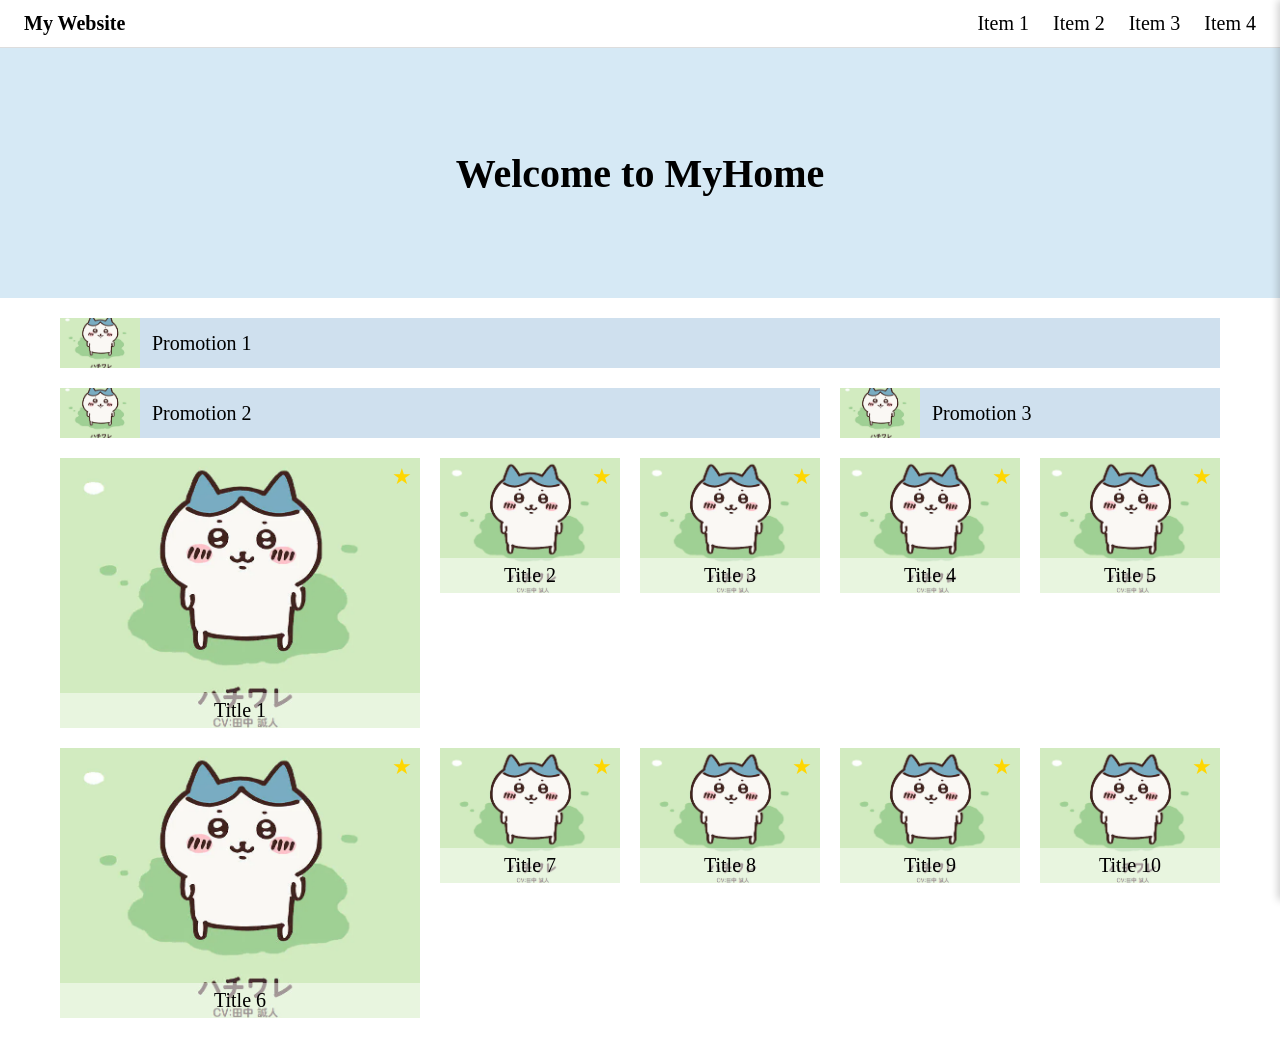
<file: index.html>
<!DOCTYPE html>
<html lang="zh-Hant">
<head>
  <meta charset="UTF-8">
  <meta name="viewport" content="width=device-width, initial-scale=1.0">
  <title>My Website</title>
  <link rel="stylesheet" href="style.css">
</head>
<body>
  <!-- ===== Navbar ===== -->
  <header class="navbar">
    <div class="navbar__title">My Website</div>

    <!-- 桌機 / 平板：水平選單 -->
    <nav class="navbar__menu">
      <a href="#">Item 1</a>
      <a href="#">Item 2</a>
      <a href="#">Item 3</a>
      <a href="#">Item 4</a>
    </nav>

    <!-- 手機：漢堡 icon -->
    <button class="navbar__burger" id="burgerBtn" aria-label="開啟選單">
      <span></span><span></span><span></span>
    </button>
  </header>

  <!-- 手機：右側彈出選單 -->
  <nav class="popup-menu" id="popupMenu">
    <button class="popup-menu__close" id="closeBtn" aria-label="關閉選單">&times;</button>
    <a href="#">Item 1</a>
    <a href="#">Item 2</a>
    <a href="#">Item 3</a>
    <a href="#">Item 4</a>
  </nav>

  <!-- ===== Welcome ===== -->
  <section class="welcome">
    <h1 class="welcome__text">Welcome to MyHome</h1>
  </section>

  <!-- ===== Main content ===== -->
  <main class="main">
    <!-- Bars -->
    <section class="bars">
      <div class="bar">
        <img src="images/original.webp" alt="Promotion 1">
        <span>Promotion 1</span>
      </div>
      <div class="bar">
        <img src="images/original.webp" alt="Promotion 2">
        <span>Promotion 2</span>
      </div>
      <div class="bar">
        <img src="images/original.webp" alt="Promotion 3">
        <span>Promotion 3</span>
      </div>
    </section>

    <!-- Content Blocks -->
    <section class="blocks" id="blocks"></section>
  </main>

  <script src="script.js"></script>
</body>
</html>
</file>
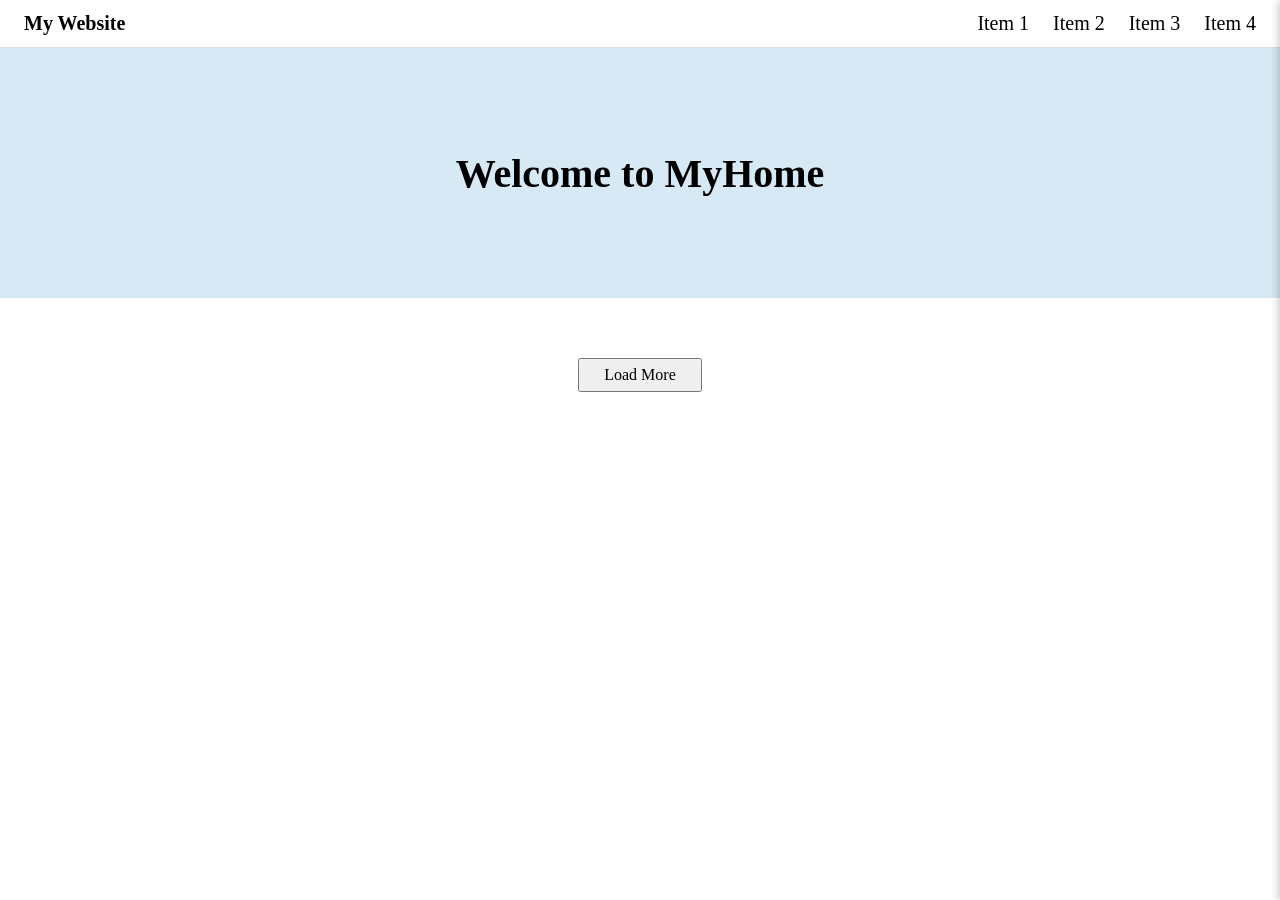
<file: week3/index.html>
<!DOCTYPE html>
<html lang="zh-Hant">
<head>
  <meta charset="UTF-8">
  <meta name="viewport" content="width=device-width, initial-scale=1.0">
  <title>My Website</title>
  <link rel="stylesheet" href="style.css">
</head>
<body>
  <!-- ===== Navbar ===== -->
  <header class="navbar">
    <div class="navbar__title">My Website</div>

    <!-- 桌機 / 平板：水平選單 -->
    <nav class="navbar__menu">
      <a href="#">Item 1</a>
      <a href="#">Item 2</a>
      <a href="#">Item 3</a>
      <a href="#">Item 4</a>
    </nav>

    <!-- 手機：漢堡 icon -->
    <button class="navbar__burger" id="burgerBtn" aria-label="開啟選單">
      <span></span><span></span><span></span>
    </button>
  </header>

  <!-- 手機：右側彈出選單 -->
  <nav class="popup-menu" id="popupMenu">
    <button class="popup-menu__close" id="closeBtn" aria-label="關閉選單">&times;</button>
    <a href="#">Item 1</a>
    <a href="#">Item 2</a>
    <a href="#">Item 3</a>
    <a href="#">Item 4</a>
  </nav>

  <!-- ===== Welcome ===== -->
  <section class="welcome">
    <h1 class="welcome__text">Welcome to MyHome</h1>
  </section>

  <!-- ===== Main content（bars 與 blocks 內容由 script.js 動態產生）===== -->
  <main class="main">
    <!-- Bars：前 3 個景點 -->
    <section class="bars" id="bars"></section>

    <!-- Content Blocks：每批 10 個景點 -->
    <section class="blocks" id="blocks"></section>

    <!-- Load More：點一下再載 10 個景點 -->
    <div class="load-more">
      <button class="load-more__btn" id="loadMoreBtn">Load More</button>
    </div>
  </main>

  <script src="script.js"></script>
</body>
</html>
</file>
<file: style.css>
/* ===== 基礎設定 ===== */
* { margin: 0; padding: 0; box-sizing: border-box; }

:root {
  --base: 20px;      /* 基準字級 */
  --gap: 20px;       /* 項目間距 */
}

body {
  font-size: var(--base);
  font-family: "Times New Roman", serif;
  overflow-x: hidden;          /* 任何寬度都不出現橫向捲軸 */
}

img { display: block; }

/* ===== Navbar（貼齊整個畫面左右）===== */
.navbar {
  display: flex;
  align-items: center;                /* Title 與選單垂直置中 */
  justify-content: space-between;      /* Title 靠左、選單靠右 */
  padding: 12px 24px;
  border-bottom: 1px solid #ddd;
}
.navbar__title { font-weight: bold; }

.navbar__menu { display: flex; gap: 24px; }
.navbar__menu a { text-decoration: none; color: #000; }

/* 漢堡按鈕：桌機/平板隱藏 */
.navbar__burger {
  display: none;
  flex-direction: column;
  gap: 5px;
  background: none;
  border: none;
  cursor: pointer;
}
.navbar__burger span {
  width: 26px; height: 3px; background: #000; border-radius: 2px;
}

/* ===== 手機右側彈出選單 ===== */
.popup-menu {
  position: fixed;
  top: 0; right: 0;
  width: 60%; height: 100%;
  background: #fff;
  box-shadow: -2px 0 8px rgba(0,0,0,.2);
  transform: translateX(100%);        /* 預設藏在畫面外 */
  transition: transform .25s ease;
  display: flex;
  flex-direction: column;
  align-items: center;
  gap: 32px;
  padding-top: 80px;
  z-index: 100;
}
.popup-menu.open { transform: translateX(0); }
.popup-menu a { text-decoration: none; color: #000; }
.popup-menu__close {
  position: absolute;
  top: 16px; right: 20px;
  background: none; border: none;
  font-size: 28px; cursor: pointer;
}

/* ===== Welcome ===== */
.welcome {
  background: #d6e9f5;
  min-height: 250px;
  display: flex;
  align-items: center;
  justify-content: center;             /* 水平 + 垂直置中 */
}
.welcome__text {
  font-size: calc(var(--base) * 2);    /* 基準的 2 倍 = 40px */
}

/* ===== Main content ===== */
.main {
  width: 1200px;                        /* 桌機固定 1200px */
  max-width: 100%;
  margin: var(--gap) auto;             /* 水平置中 */
  padding: 0 var(--gap);
}

/* ----- Bars ----- */
.bars {
  display: grid;
  grid-template-columns: 2fr 1fr;      /* 第二列：2/3 + 1/3 */
  gap: var(--gap);
  margin-bottom: var(--gap);
}
.bars .bar:nth-child(1) { grid-column: span 2; }  /* 第一列：100% */

.bar {
  display: flex;
  align-items: center;                 /* 文字垂直置中 */
  gap: 12px;
  background: #cfe0ee;
  height: 50px;
}
.bar img {
  width: 80px; height: 100%;
  object-fit: cover;                    /* 填滿框框、超出的裁切 */
}

/* ----- Content Blocks ----- */
.blocks {
  display: grid;
  grid-template-columns: 2fr 1fr 1fr 1fr 1fr;  /* 5 欄，第一欄 2 倍寬 = 1/3 */
  gap: var(--gap);
}

.block {
  position: relative;
  aspect-ratio: 4 / 3;
  background-size: cover;
  background-position: center;         /* 圖維持比例、可裁切 */
  overflow: hidden;
}
.block__star {
  position: absolute;
  top: 6px; right: 8px;                /* 星星靠右上 */
  color: gold;
  font-size: 22px;
}
.block__text {
  position: absolute;
  bottom: 0; left: 0; right: 0;        /* 文字區靠底部 */
  background: rgba(255,255,255,.5);    /* 半透明 */
  text-align: center;                  /* 文字水平 + 垂直置中 */
  padding: 6px 0;
}

/* ===== 平板：600px < 寬度 <= 1200px ===== */
@media (max-width: 1200px) {
  .main { width: 90%; }

  /* Bars：第一列 2 欄(50/50)、第二列 1 欄(100%) */
  .bars { grid-template-columns: 1fr 1fr; }
  .bars .bar:nth-child(1) { grid-column: auto; }
  .bars .bar:nth-child(3) { grid-column: span 2; }
  .bar img { width: 80px; height: 50px; }

  /* Content Blocks：4 欄，最後一列 2 個各 50% */
  .blocks { grid-template-columns: repeat(4, 1fr); }
  .blocks .block:nth-child(9),
  .blocks .block:nth-child(10) { grid-column: span 2; }
}

/* ===== 手機：360px < 寬度 <= 600px ===== */
@media (max-width: 600px) {
  .navbar__menu { display: none; }
  .navbar__burger { display: flex; }

  /* Bars / Blocks 皆排成 1 欄、滿寬 */
  .bars { grid-template-columns: 1fr; }
  .bars .bar:nth-child(1),
  .bars .bar:nth-child(3) { grid-column: auto; }

  .blocks { grid-template-columns: 1fr; }
  .blocks .block:nth-child(9),
  .blocks .block:nth-child(10) { grid-column: auto; }
}
</file>
<file: week3/style.css>
/* ===== 基礎設定（沿用第一週）===== */
* { margin: 0; padding: 0; box-sizing: border-box; }

:root {
  --base: 20px;      /* 基準字級 */
  --gap: 20px;       /* 項目間距 */
}

body {
  font-size: var(--base);
  font-family: "Times New Roman", serif;
  overflow-x: hidden;          /* 任何寬度都不出現橫向捲軸 */
}

img { display: block; }

/* ===== Navbar（貼齊整個畫面左右）===== */
.navbar {
  display: flex;
  align-items: center;                /* Title 與選單垂直置中 */
  justify-content: space-between;      /* Title 靠左、選單靠右 */
  padding: 12px 24px;
  border-bottom: 1px solid #ddd;
}
.navbar__title { font-weight: bold; }

.navbar__menu { display: flex; gap: 24px; }
.navbar__menu a { text-decoration: none; color: #000; }

/* 漢堡按鈕：桌機/平板隱藏 */
.navbar__burger {
  display: none;
  flex-direction: column;
  gap: 5px;
  background: none;
  border: none;
  cursor: pointer;
}
.navbar__burger span {
  width: 26px; height: 3px; background: #000; border-radius: 2px;
}

/* ===== 手機右側彈出選單 ===== */
.popup-menu {
  position: fixed;
  top: 0; right: 0;
  width: 60%; height: 100%;
  background: #fff;
  box-shadow: -2px 0 8px rgba(0,0,0,.2);
  transform: translateX(100%);        /* 預設藏在畫面外 */
  transition: transform .25s ease;
  display: flex;
  flex-direction: column;
  align-items: center;
  gap: 32px;
  padding-top: 80px;
  z-index: 100;
}
.popup-menu.open { transform: translateX(0); }
.popup-menu a { text-decoration: none; color: #000; }
.popup-menu__close {
  position: absolute;
  top: 16px; right: 20px;
  background: none; border: none;
  font-size: 28px; cursor: pointer;
}

/* ===== Welcome ===== */
.welcome {
  background: #d6e9f5;
  min-height: 250px;
  display: flex;
  align-items: center;
  justify-content: center;             /* 水平 + 垂直置中 */
}
.welcome__text {
  font-size: calc(var(--base) * 2);    /* 基準的 2 倍 = 40px */
}

/* ===== Main content ===== */
.main {
  width: 1200px;                        /* 桌機固定 1200px */
  max-width: 100%;
  margin: var(--gap) auto;             /* 水平置中 */
  padding: 0 var(--gap);
}

/* ----- Bars（前 3 個景點）----- */
.bars {
  display: grid;
  grid-template-columns: 2fr 1fr;      /* 第二列：2/3 + 1/3 */
  gap: var(--gap);
  margin-bottom: var(--gap);
}
.bars .bar:nth-child(1) { grid-column: span 2; }  /* 第一列：100% */

.bar {
  display: flex;
  align-items: center;                 /* 文字垂直置中 */
  gap: 12px;
  background: #cfe0ee;
  height: 50px;
}
.bar img {
  width: 80px; height: 100%;
  object-fit: cover;                    /* 填滿框框、超出的裁切（維持比例） */
}

/* ----- Content Blocks ----- */
.blocks {
  display: grid;
  grid-template-columns: 2fr 1fr 1fr 1fr 1fr;  /* 5 欄，第一欄 2 倍寬 = 1/3 */
  gap: var(--gap);
}

.block {
  position: relative;
  aspect-ratio: 4 / 3;
  background-size: cover;
  background-position: center;         /* 圖維持比例、可裁切 */
  overflow: hidden;
}
/* 每一列「第一欄」(第 1、6、11、16…個) 兩倍寬但要「等高」。
   不用自己的寬度算高度，改由同列的兄弟 block 撐到一樣高（grid 預設 stretch）。
   Load More 會讓區塊數變動，故用 5n+1 通則涵蓋所有左欄區塊。 */
.blocks .block:nth-child(5n+1) { aspect-ratio: auto; }
.block__star {
  position: absolute;
  top: 6px; right: 8px;                /* 星星靠右上 */
  color: gold;
  font-size: 22px;
}
.block__text {
  position: absolute;
  bottom: 0; left: 0; right: 0;        /* 文字區靠底部 */
  background: rgba(255,255,255,.5);    /* 半透明 */
  text-align: center;                  /* 文字水平 + 垂直置中 */
  padding: 6px 0;
}

/* ----- Load More 按鈕 ----- */
.load-more {
  display: flex;
  justify-content: center;             /* 按鈕水平置中於列表底部 */
  margin: var(--gap) 0;
}
.load-more__btn {
  font-family: inherit;
  font-size: 16px;
  padding: 6px 24px;
  cursor: pointer;
}

/* ===== 平板：600px < 寬度 <= 1200px ===== */
@media (max-width: 1200px) {
  .main { width: 90%; }

  /* Bars：第一列 2 欄(50/50)、第二列 1 欄(100%) */
  .bars { grid-template-columns: 1fr 1fr; }
  .bars .bar:nth-child(1) { grid-column: auto; }
  .bars .bar:nth-child(3) { grid-column: span 2; }
  .bar img { width: 80px; height: 50px; }

  /* Content Blocks：4 欄等寬等高（Load More 數量會變動，不做最後一列特例） */
  .blocks { grid-template-columns: repeat(4, 1fr); }
}

/* ===== 手機：360px < 寬度 <= 600px ===== */
@media (max-width: 600px) {
  .navbar__menu { display: none; }
  .navbar__burger { display: flex; }

  /* Bars / Blocks 皆排成 1 欄、滿寬 */
  .bars { grid-template-columns: 1fr; }
  .bars .bar:nth-child(1),
  .bars .bar:nth-child(3) { grid-column: auto; }

  .blocks { grid-template-columns: 1fr; }

  /* 手機單欄：每個 block 各自一列、沒有兄弟可撐，
     把左欄區塊(5n+1)的高度比例補回來，否則會塌成只剩文字。 */
  .blocks .block:nth-child(5n+1) { aspect-ratio: 4 / 3; }
}
</file>
